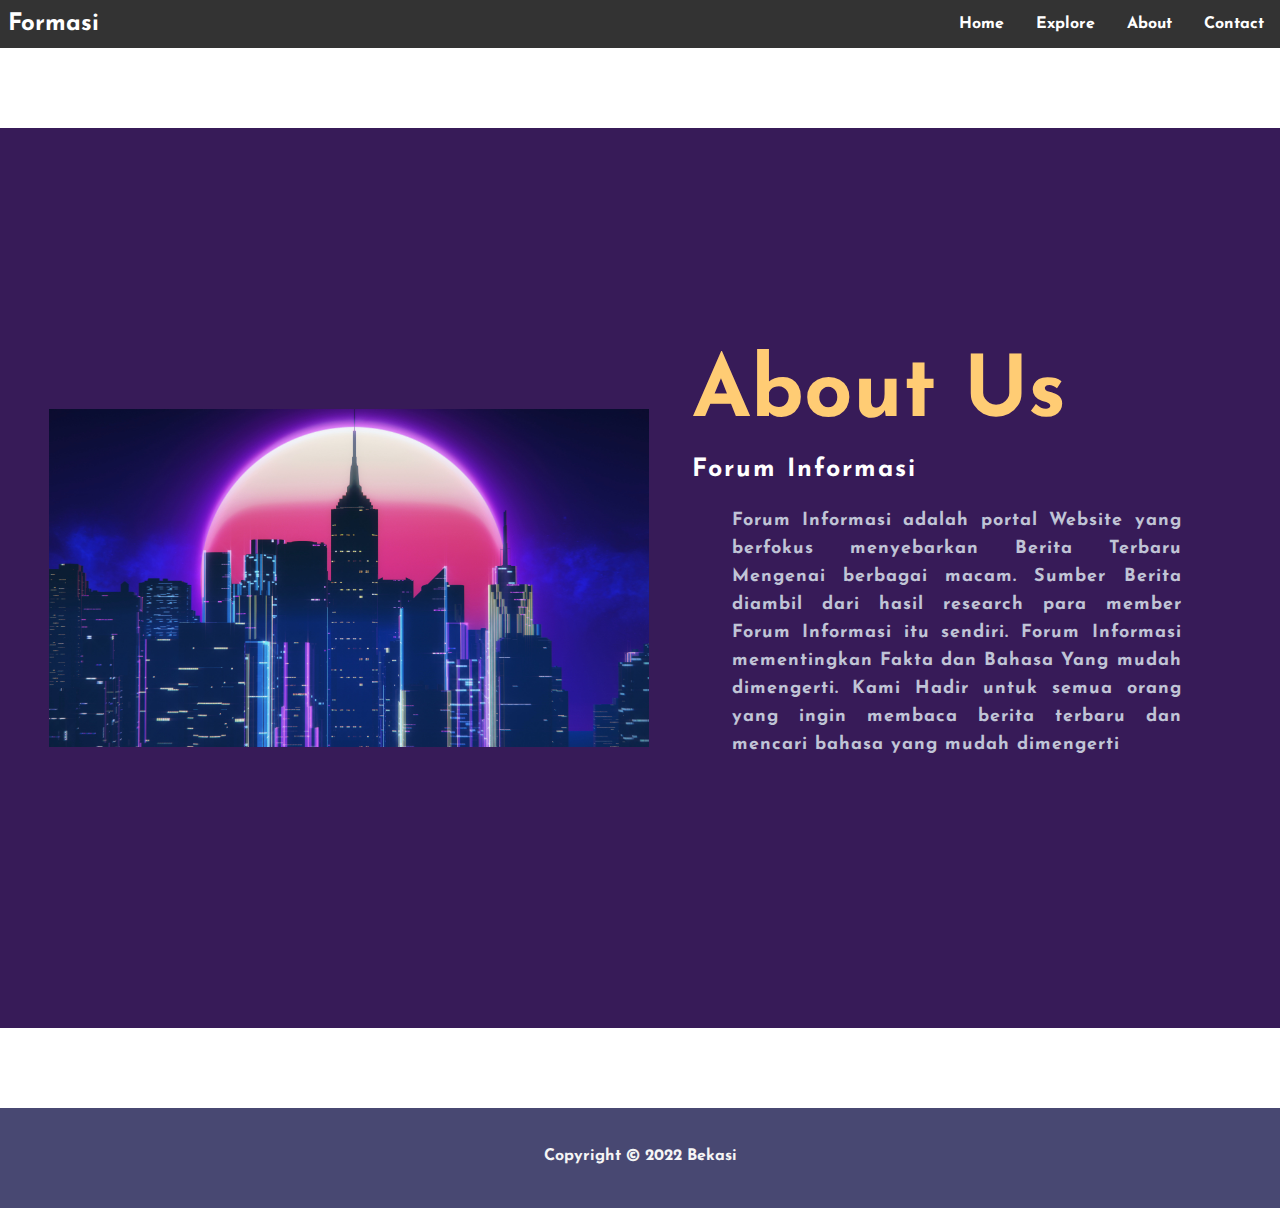
<file: about.html>
<!DOCTYPE html>
<lang=en>
<html>
<head>
	<meta charset="utf-8">
	<meta name="viewport" content="width=device-width, initial-scale=1">
	<title>Forum Informasi</title>
	<link rel="stylesheet" href="css/style.css">
	<script src="./js/script.js" defer></script>
	<link rel="preconnect" href="https://fonts.googleapis.com">
	<link rel="preconnect" href="https://fonts.gstatic.com" crossorigin>
	<link href="https://fonts.googleapis.com/css2?family=Josefin+Sans:ital,wght@1,200&display=swap" rel="stylesheet">
	<link href="https://fonts.googleapis.com/css2?family=Josefin+Sans:ital,wght@1,200&display=swap" rel="stylesheet">
</head>
<body>
    <!--Navigasi Bar-->
    <nav class="navbar">
        <div class="brand-title">Formasi</div>
        <a href="#" class="toggle-button">
          <span class="bar"></span>
          <span class="bar"></span>
          <span class="bar"></span>
        </a>
        <div class="navbar-links">
          <ul>
            <li><a href="index.html">Home</a></li>
            <li><a href="explore.html">Explore</a></li>
            <li><a href="about.html">About</a></li>
            <li><a href="contact.html">Contact</a></li>
          </ul>
        </div>
    </nav>
    <section class="about">
        <div class="content">
            <img src="./img/retrobg.jpg">
            <div class="text">
                <h1>About Us</h1>
                <h5>Forum Informasi</h5>
                <p>Forum Informasi adalah portal Website yang berfokus menyebarkan Berita Terbaru 
                Mengenai berbagai macam. Sumber Berita diambil dari hasil research para member Forum Informasi
                itu sendiri. Forum Informasi mementingkan Fakta dan Bahasa Yang mudah dimengerti. Kami Hadir untuk
                semua orang yang ingin membaca berita terbaru dan mencari bahasa yang mudah dimengerti
                </p>
            </div>
        </div>
    </section>
    <section class="footer">
      <p>Copyright © 2022 Bekasi</p>
    </section>
</body>
</html>
</file>
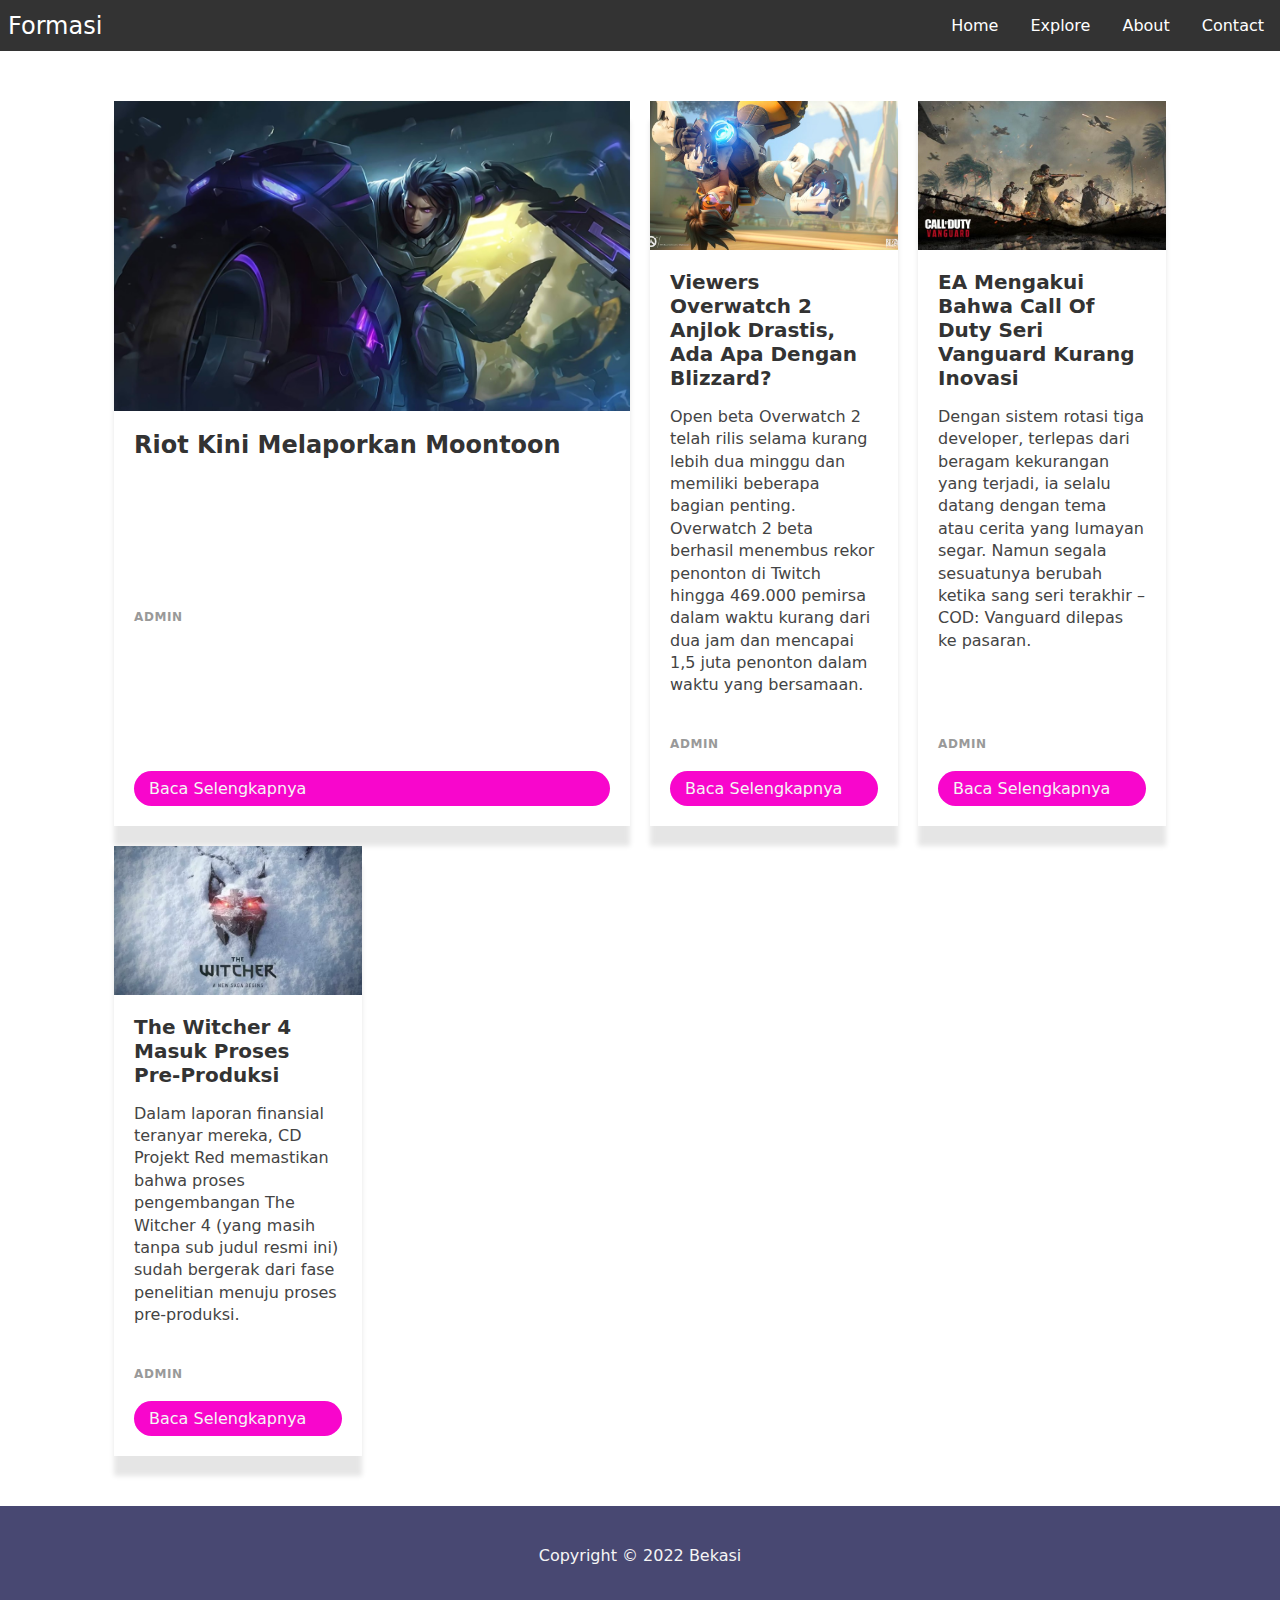
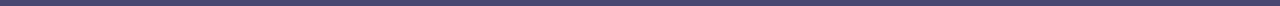
<file: explore.html>
<!DOCTYPE html>
<lang=en>
<html>
<head>
	<meta charset="utf-8">
	<meta name="viewport" content="width=device-width, initial-scale=1">
	<title>Forum Informasi</title>
	<link rel="stylesheet" href="css/styling.css">
    <script src="./js/script.js" defer></script>
	<link rel="preconnect" href="https://fonts.googleapis.com">
	<link rel="preconnect" href="https://fonts.gstatic.com" crossorigin>
	<link href="https://fonts.googleapis.com/css2?family=Josefin+Sans:ital,wght@1,200&display=swap" rel="stylesheet">
	<link href="https://fonts.googleapis.com/css2?family=Josefin+Sans:ital,wght@1,200&display=swap" rel="stylesheet">
</head>
<body>
    <!--Navigasi Bar-->
    <nav class="navbar">
        <div class="brand-title">Formasi</div>
        <a href="#" class="toggle-button">
          <span class="bar"></span>
          <span class="bar"></span>
          <span class="bar"></span>
        </a>
        <div class="navbar-links">
          <ul>
            <li><a href="index.html">Home</a></li>
            <li><a href="explore.html">Explore</a></li>
            <li><a href="about.html">About</a></li>
            <li><a href="contact.html">Contact</a></li>
          </ul>
        </div>
    </nav>
    <div class="container">

        <div class="artikel-1">
            <div class="card">
                <div class="thumb" style="background-image: url(./img/mobile-legend.jpg);"></div>
                <article>
                    <h1>Riot Kini Melaporkan Moontoon</h1>
                    <span>Admin</span>
                    <a href="Mobile Legend.html" class="ctn">Baca Selengkapnya</a>
                </article>
            </div>
        </div>

        <div class="artikel-2">
            <div class="card">
                <div class="thumb" style="background-image: url(./img/overwatch.jpg);"></div>
                <article>
                    <h1>Viewers Overwatch 2 Anjlok Drastis,
                    Ada Apa Dengan Blizzard?</h1>
                    <p>Open beta Overwatch 2 telah rilis selama kurang lebih dua minggu dan memiliki beberapa bagian penting.
                    Overwatch 2 beta berhasil menembus rekor penonton di Twitch hingga 469.000 pemirsa dalam waktu kurang dari dua jam
                    dan mencapai 1,5 juta penonton dalam waktu yang bersamaan. 
                    </p>
                    <span>Admin</span>
                    <a href="overwatch.html" class="ctn">Baca Selengkapnya</a>
                </article>
            </div>
        </div>

        <div class="artikel-3">
            <div class="card">
                <div class="thumb" style="background-image: url(./img/vanguard.jpg);"></div>
                <article>
                    <h1>EA Mengakui Bahwa Call Of Duty Seri Vanguard Kurang Inovasi</h1>
                    <p> Dengan sistem rotasi tiga developer, terlepas dari beragam
                    kekurangan yang terjadi, ia selalu datang dengan tema atau cerita yang lumayan segar. 
                    Namun segala sesuatunya berubah ketika sang seri terakhir – COD: Vanguard dilepas ke pasaran.
                    </p>
                    <span>Admin</span>
                    <a href="vanguard.html" class="ctn">Baca Selengkapnya</a>
                </article>
            </div>
        </div>

        <div class="artikel-4">
            <div class="card">
                <div class="thumb" style="background-image: url(./img/the\ witcher.jpg);"></div>
                <article>
                    <h1>The Witcher 4 Masuk Proses Pre-Produksi</h1>
                    <p>Dalam laporan finansial teranyar mereka, CD Projekt Red memastikan bahwa proses pengembangan The Witcher 4 
                   (yang masih tanpa sub judul resmi ini) sudah bergerak dari fase penelitian menuju proses pre-produksi.</p>
                    <span>Admin</span>
                    <a href="The Witcher.html" class="ctn">Baca Selengkapnya</a>
                </article>
            </div>
        </div>
    </div>
    <section class="footer">
		<p>Copyright © 2022 Bekasi</p>
	</section>
</body>
</html>
</file>
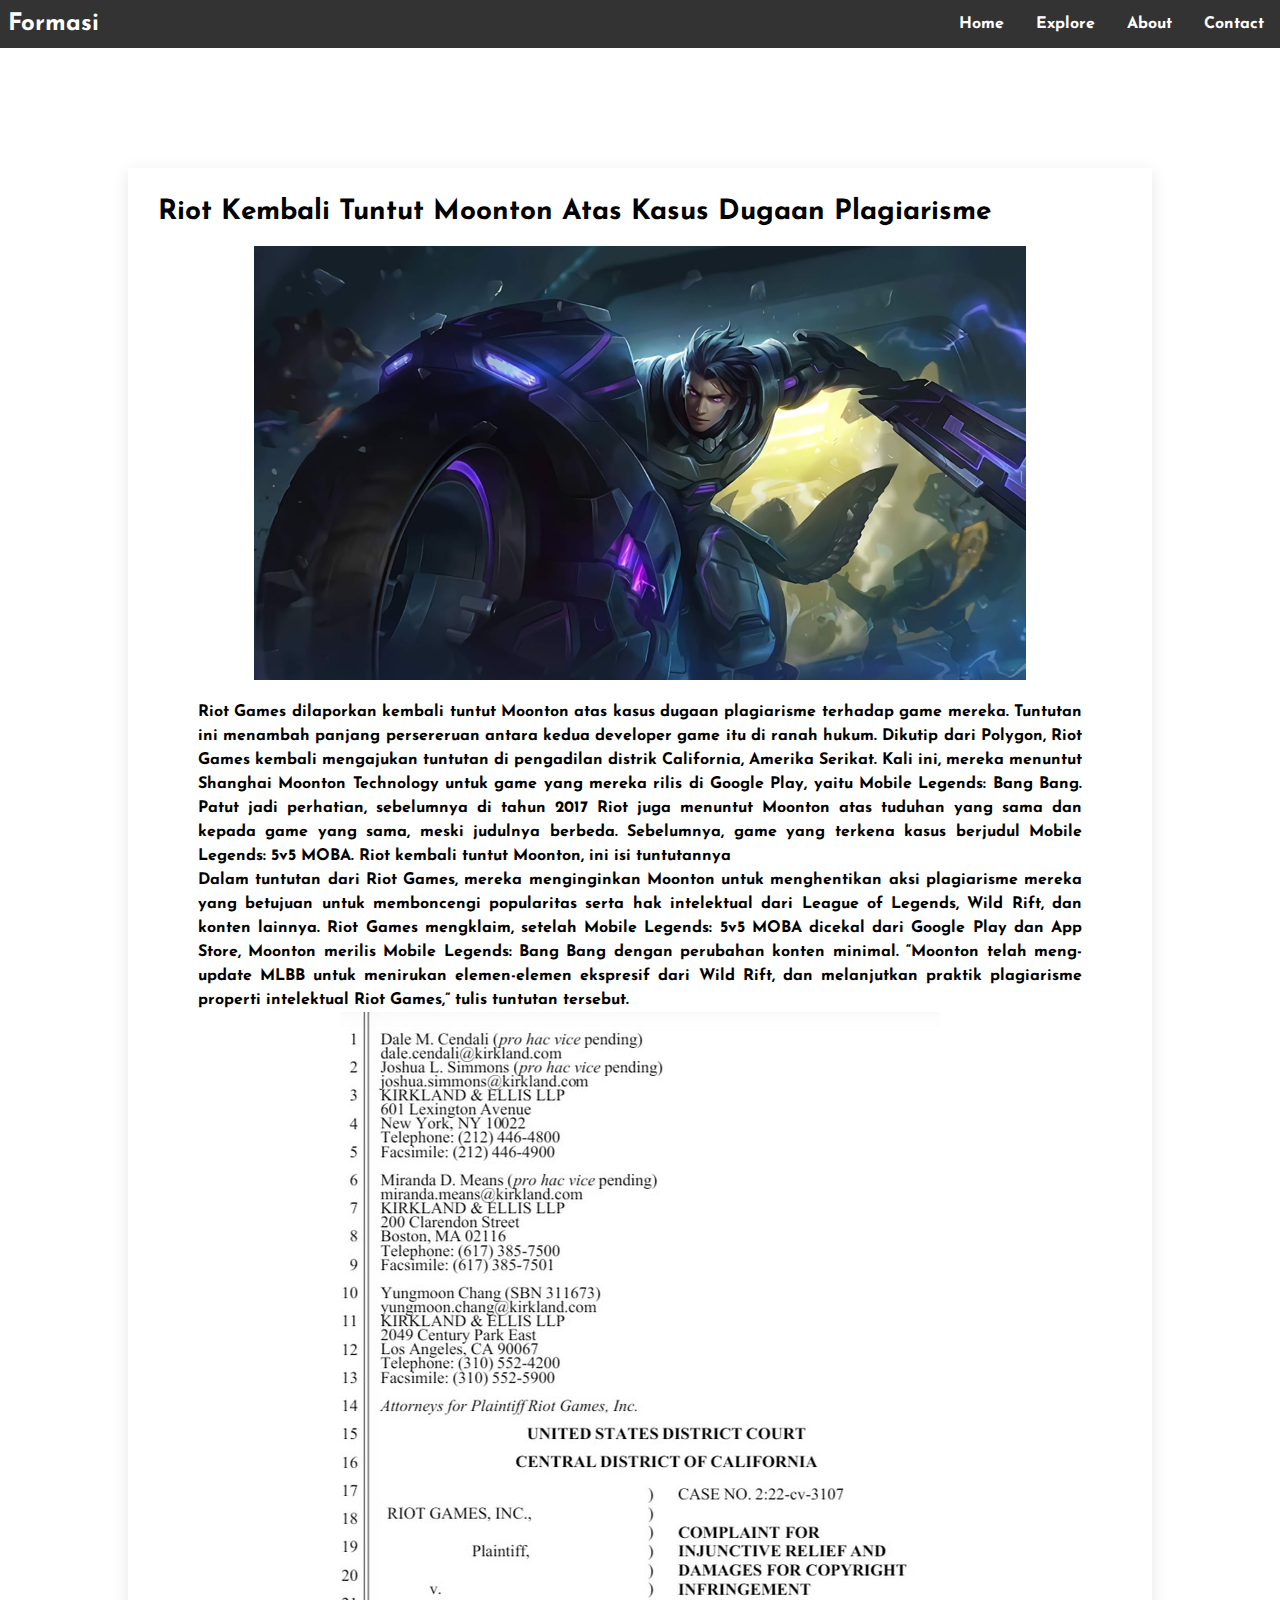
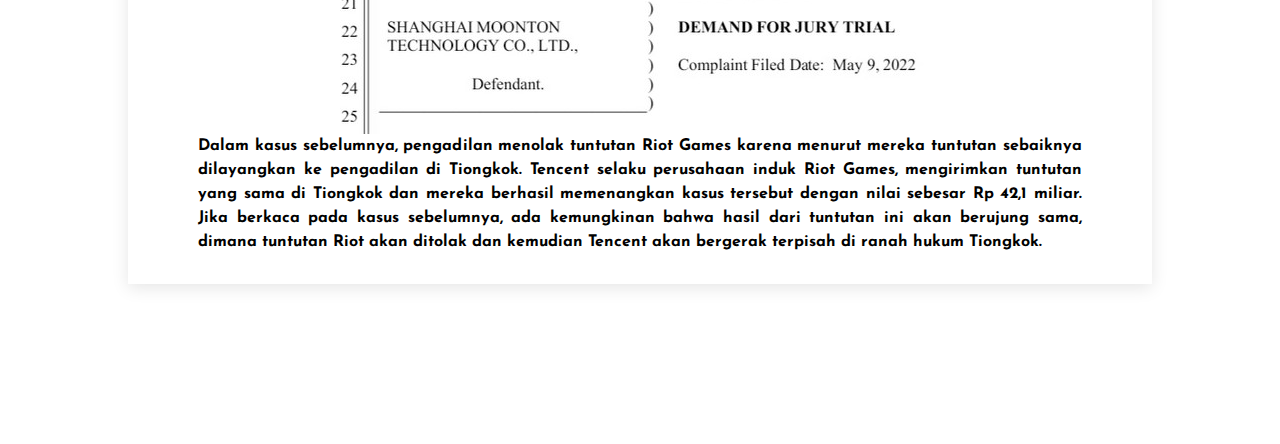
<file: Mobile Legend.html>
<!DOCTYPE html>
<lang=en>
<html>
<head>
	<meta charset="utf-8">
	<meta name="viewport" content="width=device-width, initial-scale=1">
	<title>Forum Informasi</title>
	<link rel="stylesheet" href="css/style.css">
  <script src="./js/script.js" defer></script>
	<link rel="preconnect" href="https://fonts.googleapis.com">
	<link rel="preconnect" href="https://fonts.gstatic.com" crossorigin>
	<link href="https://fonts.googleapis.com/css2?family=Josefin+Sans:ital,wght@1,200&display=swap" rel="stylesheet">
	<link href="https://fonts.googleapis.com/css2?family=Josefin+Sans:ital,wght@1,200&display=swap" rel="stylesheet">
</head>
<body>
    <!--Navigasi Bar-->
    <nav class="navbar">
      <div class="brand-title">Formasi</div>
      <a href="#" class="toggle-button">
        <span class="bar"></span>
        <span class="bar"></span>
        <span class="bar"></span>
      </a>
      <div class="navbar-links">
        <ul>
          <li><a href="index.html">Home</a></li>
          <li><a href="explore.html">Explore</a></li>
          <li><a href="about.html">About</a></li>
          <li><a href="contact.html">Contact</a></li>
        </ul>
      </div>
    </nav>

    <section id="blog" class="blog">
        <div class="container" data-aos="fade-up">
  
          <div class="row">
  
            <div class="col-lg-8 entries">
  
              <article class="entry entry-single">
  
                <h2 class="entry-title">
                    Riot Kembali Tuntut Moonton Atas Kasus Dugaan Plagiarisme
                </h2>

                <img src="./img/mobile-legend.jpg" class="gbrartikel">
                
                <div class="entry-content">
                    <p>Riot Games dilaporkan kembali tuntut Moonton atas kasus dugaan plagiarisme terhadap game mereka. 
                       Tuntutan ini menambah panjang persereruan antara kedua developer game itu di ranah hukum.
                       Dikutip dari Polygon, Riot Games kembali mengajukan tuntutan di pengadilan distrik California, 
                       Amerika Serikat. Kali ini, mereka menuntut Shanghai Moonton Technology untuk game yang mereka rilis di Google Play, 
                       yaitu Mobile Legends: Bang Bang. Patut jadi perhatian, sebelumnya di tahun 2017 Riot juga menuntut Moonton 
                       atas tuduhan yang sama dan kepada game yang sama, meski judulnya berbeda. Sebelumnya, game yang terkena kasus 
                       berjudul Mobile Legends: 5v5 MOBA. Riot kembali tuntut Moonton, ini isi tuntutannya
                    </p>
                    <p>Dalam tuntutan dari Riot Games, mereka menginginkan Moonton untuk menghentikan aksi plagiarisme mereka yang betujuan untuk 
                       memboncengi popularitas serta hak intelektual dari League of Legends, Wild Rift, dan konten lainnya.
                       Riot Games mengklaim, setelah Mobile Legends: 5v5 MOBA dicekal dari Google Play dan App Store, 
                       Moonton merilis Mobile Legends: Bang Bang dengan perubahan konten minimal. “Moonton telah meng-update MLBB untuk menirukan elemen-elemen 
                       ekspresif dari Wild Rift, dan melanjutkan praktik plagiarisme properti intelektual Riot Games,” tulis tuntutan tersebut.
                    </p>
                    <img src="./img/tuntutan moontoon.jpg" class="img-artikel" alt="">
                    <p>Dalam kasus sebelumnya, pengadilan menolak tuntutan Riot Games karena menurut mereka tuntutan sebaiknya dilayangkan ke pengadilan di Tiongkok. 
                       Tencent selaku perusahaan induk Riot Games, mengirimkan tuntutan yang sama di Tiongkok dan mereka berhasil memenangkan kasus tersebut dengan nilai 
                       sebesar Rp 42,1 miliar. Jika berkaca pada kasus sebelumnya, ada kemungkinan bahwa hasil dari tuntutan ini akan berujung sama, dimana tuntutan Riot akan 
                       ditolak dan kemudian Tencent akan bergerak terpisah di ranah hukum Tiongkok.</p>
    
                  </div>
</body>
</html>
</file>
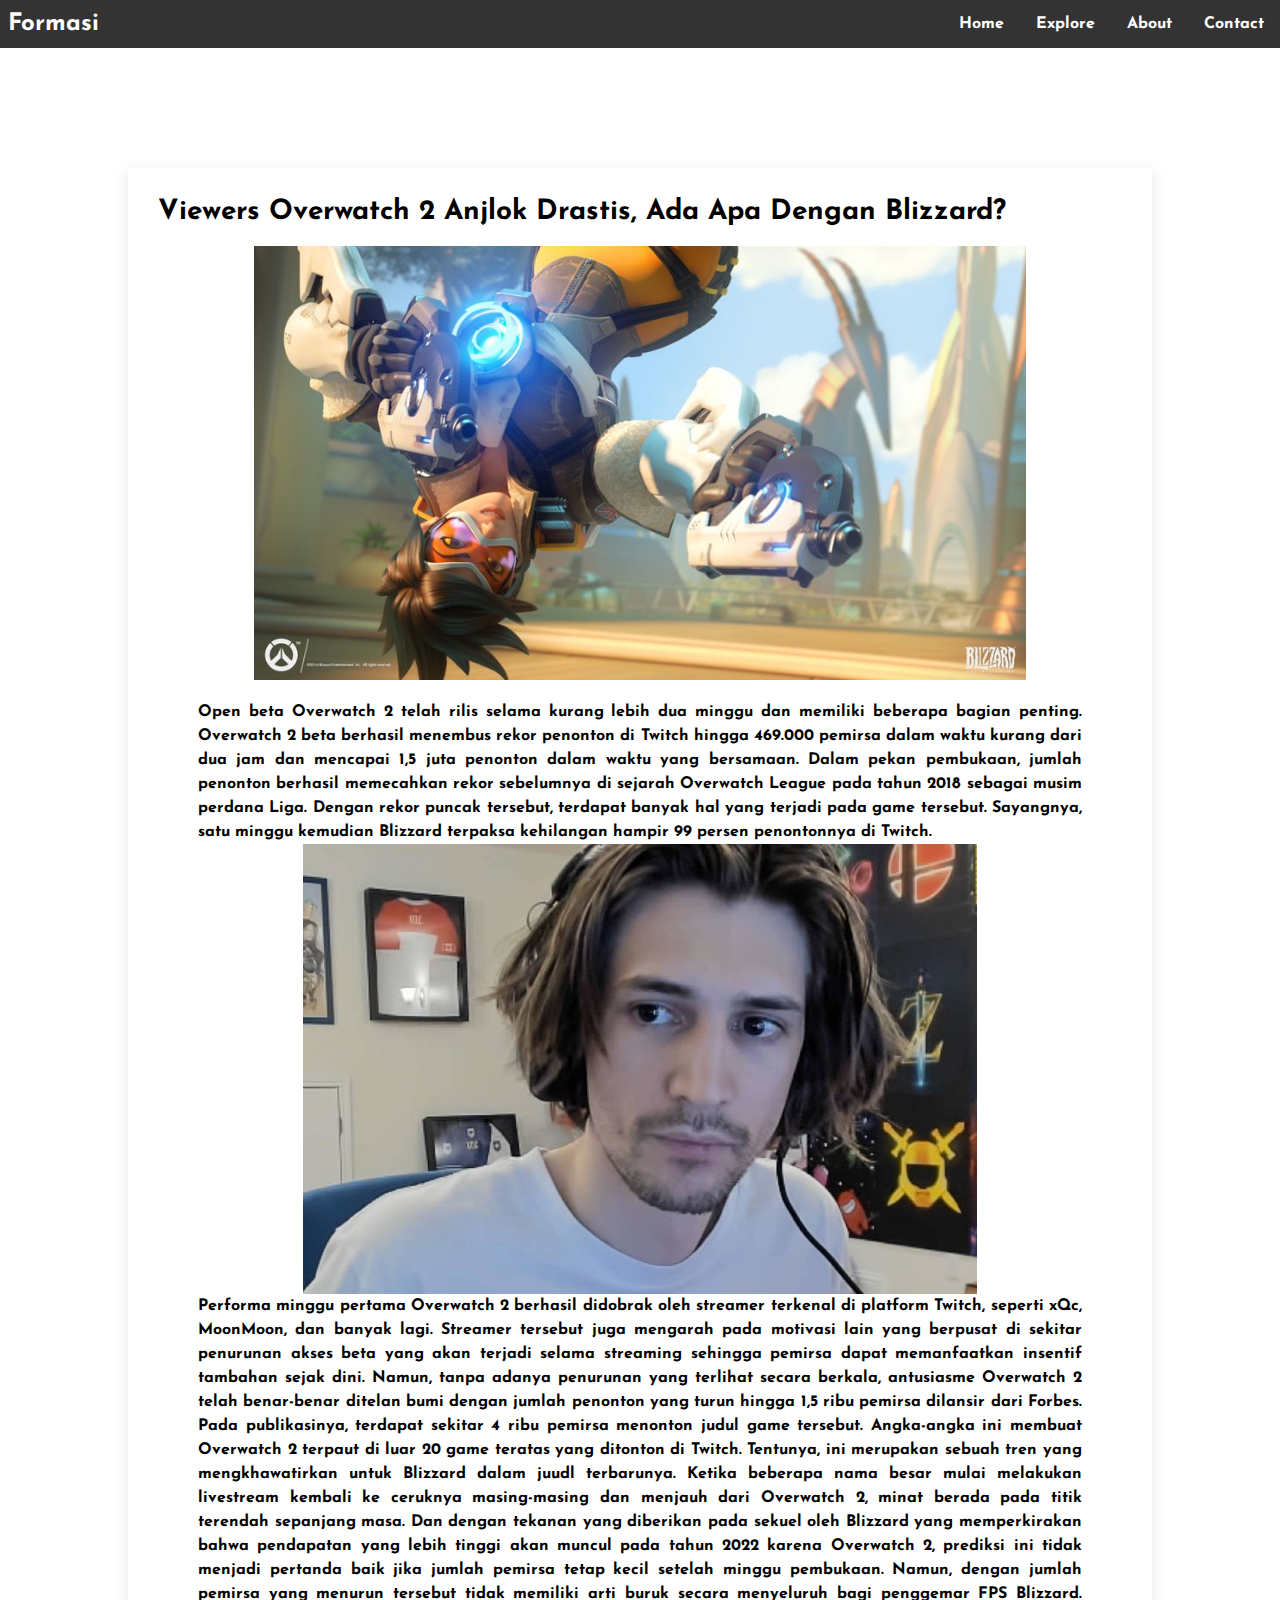
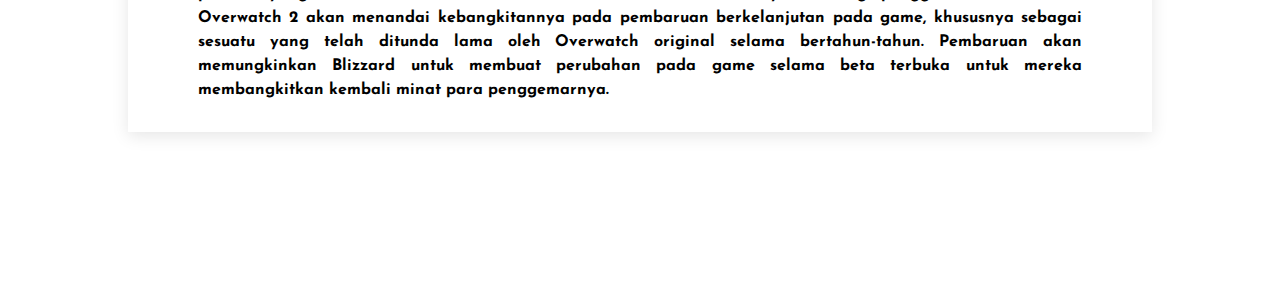
<file: overwatch.html>
<!DOCTYPE html>
<lang=en>
<html>
<head>
	<meta charset="utf-8">
	<meta name="viewport" content="width=device-width, initial-scale=1">
	<title>Forum Informasi</title>
	<link rel="stylesheet" href="css/style.css">
  <script src="./js/script.js" defer></script>
	<link rel="preconnect" href="https://fonts.googleapis.com">
	<link rel="preconnect" href="https://fonts.gstatic.com" crossorigin>
	<link href="https://fonts.googleapis.com/css2?family=Josefin+Sans:ital,wght@1,200&display=swap" rel="stylesheet">
	<link href="https://fonts.googleapis.com/css2?family=Josefin+Sans:ital,wght@1,200&display=swap" rel="stylesheet">
</head>
<body>
    <!--Navigasi Bar-->
    <nav class="navbar">
      <div class="brand-title">Formasi</div>
      <a href="#" class="toggle-button">
        <span class="bar"></span>
        <span class="bar"></span>
        <span class="bar"></span>
      </a>
      <div class="navbar-links">
        <ul>
          <li><a href="index.html">Home</a></li>
          <li><a href="explore.html">Explore</a></li>
          <li><a href="about.html">About</a></li>
          <li><a href="contact.html">Contact</a></li>
        </ul>
      </div>
    </nav>

    <section id="blog" class="blog">
        <div class="container" data-aos="fade-up">
  
          <div class="row">
  
            <div class="col-lg-8 entries">
  
              <article class="entry entry-single">

                
  
                <h2 class="entry-title">
                    Viewers Overwatch 2 Anjlok Drastis, Ada Apa Dengan Blizzard?
                </h2>

                <img src="./img/overwatch.jpg" class="gbrartikel">
                
                <div class="entry-content">
                    <p>Open beta Overwatch 2 telah rilis selama kurang lebih dua minggu dan memiliki beberapa bagian penting. Overwatch 2 beta berhasil 
                       menembus rekor penonton di Twitch hingga 469.000 pemirsa dalam waktu kurang dari dua jam dan mencapai 1,5 juta penonton dalam waktu 
                       yang bersamaan. Dalam pekan pembukaan, jumlah penonton berhasil memecahkan rekor sebelumnya di sejarah Overwatch League pada tahun 2018 
                       sebagai musim perdana Liga. Dengan rekor puncak tersebut, terdapat banyak hal yang terjadi pada game tersebut. Sayangnya, satu minggu kemudian 
                       Blizzard terpaksa kehilangan hampir 99 persen penontonnya di Twitch.
                    </p>
                    <img src="./img/streameroverwatch.jpeg" class="img-artikel2" alt="">
                    <p>Performa minggu pertama Overwatch 2 berhasil didobrak oleh streamer terkenal di platform Twitch, seperti xQc, MoonMoon, dan banyak lagi. 
                       Streamer tersebut juga mengarah pada motivasi lain yang berpusat di sekitar penurunan akses beta yang akan terjadi selama streaming sehingga pemirsa 
                       dapat memanfaatkan insentif tambahan sejak dini. Namun, tanpa adanya penurunan yang terlihat secara berkala, antusiasme Overwatch 2 telah benar-benar 
                       ditelan bumi dengan jumlah penonton yang turun hingga 1,5 ribu pemirsa dilansir dari Forbes. Pada publikasinya, terdapat sekitar 4 ribu pemirsa menonton 
                       judul game tersebut. Angka-angka ini membuat Overwatch 2 terpaut di luar 20 game teratas yang ditonton di Twitch. Tentunya, ini merupakan sebuah tren yang 
                       mengkhawatirkan untuk Blizzard dalam juudl terbarunya. Ketika beberapa nama besar mulai melakukan livestream kembali ke ceruknya masing-masing dan menjauh 
                       dari Overwatch 2, minat berada pada titik terendah sepanjang masa. Dan dengan tekanan yang diberikan pada sekuel oleh Blizzard yang memperkirakan bahwa pendapatan 
                       yang lebih tinggi akan muncul pada tahun 2022 karena Overwatch 2, prediksi ini tidak menjadi pertanda baik jika jumlah pemirsa tetap kecil setelah minggu pembukaan. 
                       Namun, dengan jumlah pemirsa yang menurun tersebut tidak memiliki arti buruk secara menyeluruh bagi penggemar FPS Blizzard. Overwatch 2 akan menandai kebangkitannya 
                       pada pembaruan berkelanjutan pada game, khususnya sebagai sesuatu yang telah ditunda lama oleh Overwatch original selama bertahun-tahun. Pembaruan akan memungkinkan 
                       Blizzard untuk membuat perubahan pada game selama beta terbuka untuk mereka membangkitkan kembali minat para penggemarnya. </p>
                  </div>     
</body>
</html>
</file>
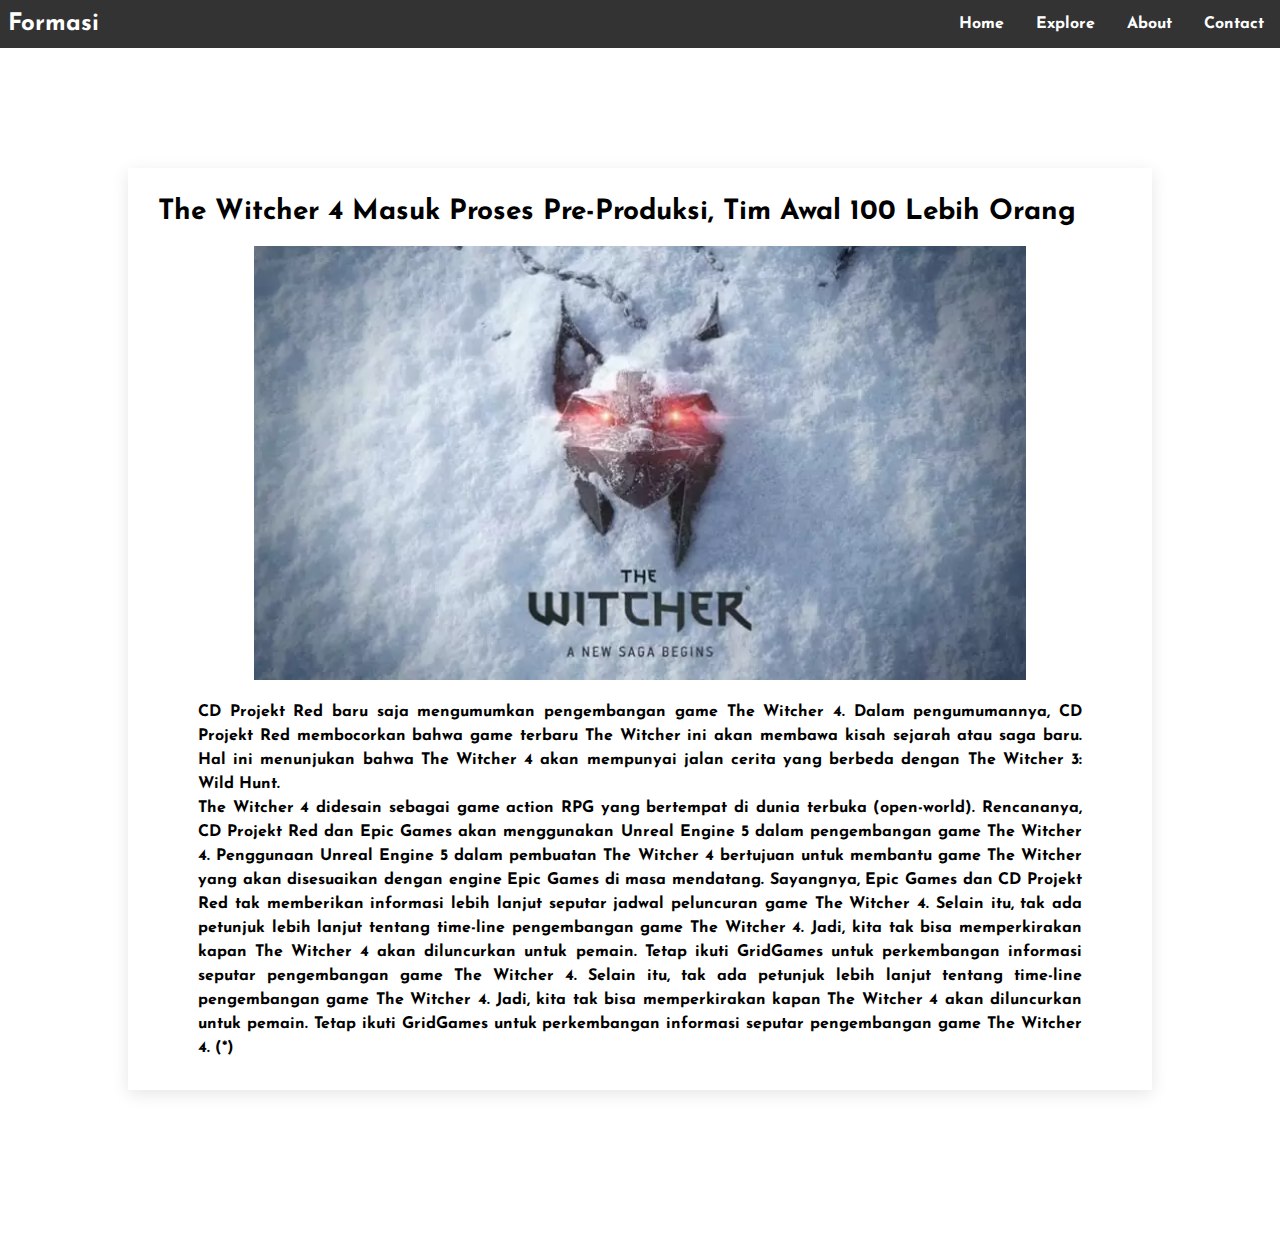
<file: The Witcher.html>
<!DOCTYPE html>
<lang=en>
<html>
<head>
	<meta charset="utf-8">
	<meta name="viewport" content="width=device-width, initial-scale=1">
	<title>Forum Informasi</title>
	<link rel="stylesheet" href="css/style.css">
  <script src="./js/script.js" defer></script>
	<link rel="preconnect" href="https://fonts.googleapis.com">
	<link rel="preconnect" href="https://fonts.gstatic.com" crossorigin>
	<link href="https://fonts.googleapis.com/css2?family=Josefin+Sans:ital,wght@1,200&display=swap" rel="stylesheet">
	<link href="https://fonts.googleapis.com/css2?family=Josefin+Sans:ital,wght@1,200&display=swap" rel="stylesheet">
</head>
<body>
    <!--Navigasi Bar-->
    <nav class="navbar">
      <div class="brand-title">Formasi</div>
      <a href="#" class="toggle-button">
        <span class="bar"></span>
        <span class="bar"></span>
        <span class="bar"></span>
      </a>
      <div class="navbar-links">
        <ul>
          <li><a href="index.html">Home</a></li>
          <li><a href="explore.html">Explore</a></li>
          <li><a href="about.html">About</a></li>
          <li><a href="contact.html">Contact</a></li>
        </ul>
      </div>
    </nav>

    <section id="blog" class="blog">
        <div class="container" data-aos="fade-up">
  
          <div class="row">
  
            <div class="col-lg-8 entries">
  
              <article class="entry entry-single">
  
                <h2 class="entry-title">
                    The Witcher 4 Masuk Proses Pre-Produksi, Tim Awal 100 Lebih Orang
                </h2>

                <img src="./img/the witcher.jpg" class="gbrartikel">
                
                <div class="entry-content">
                    <p> CD Projekt Red baru saja mengumumkan pengembangan game The Witcher 4. 
                        Dalam pengumumannya, CD Projekt Red membocorkan bahwa game terbaru The Witcher ini akan membawa kisah sejarah atau saga baru.
                        Hal ini menunjukan bahwa The Witcher 4 akan mempunyai jalan cerita yang berbeda dengan The Witcher 3: Wild Hunt.
                    </p>
                    <p>The Witcher 4 didesain sebagai game action RPG yang bertempat di dunia terbuka (open-world). 
                       Rencananya, CD Projekt Red dan Epic Games akan menggunakan Unreal Engine 5 dalam pengembangan game The Witcher 4.
                       Penggunaan Unreal Engine 5 dalam pembuatan The Witcher 4 bertujuan untuk membantu game The Witcher yang akan disesuaikan dengan engine 
                       Epic Games di masa mendatang. Sayangnya, Epic Games dan CD Projekt Red tak memberikan informasi lebih lanjut seputar jadwal peluncuran 
                       game The Witcher 4.
                       Selain itu, tak ada petunjuk lebih lanjut tentang time-line pengembangan game The Witcher 4. 
                       Jadi, kita tak bisa memperkirakan kapan The Witcher 4 akan diluncurkan untuk pemain. 
                       Tetap ikuti GridGames untuk perkembangan informasi seputar pengembangan game The Witcher 4.
                       Selain itu, tak ada petunjuk lebih lanjut tentang time-line pengembangan game The Witcher 4. 
                       Jadi, kita tak bisa memperkirakan kapan The Witcher 4 akan diluncurkan untuk pemain. 
                       Tetap ikuti GridGames untuk perkembangan informasi seputar pengembangan game The Witcher 4. (*)
                    </p>
                  </div>
</body>
</html>
</file>
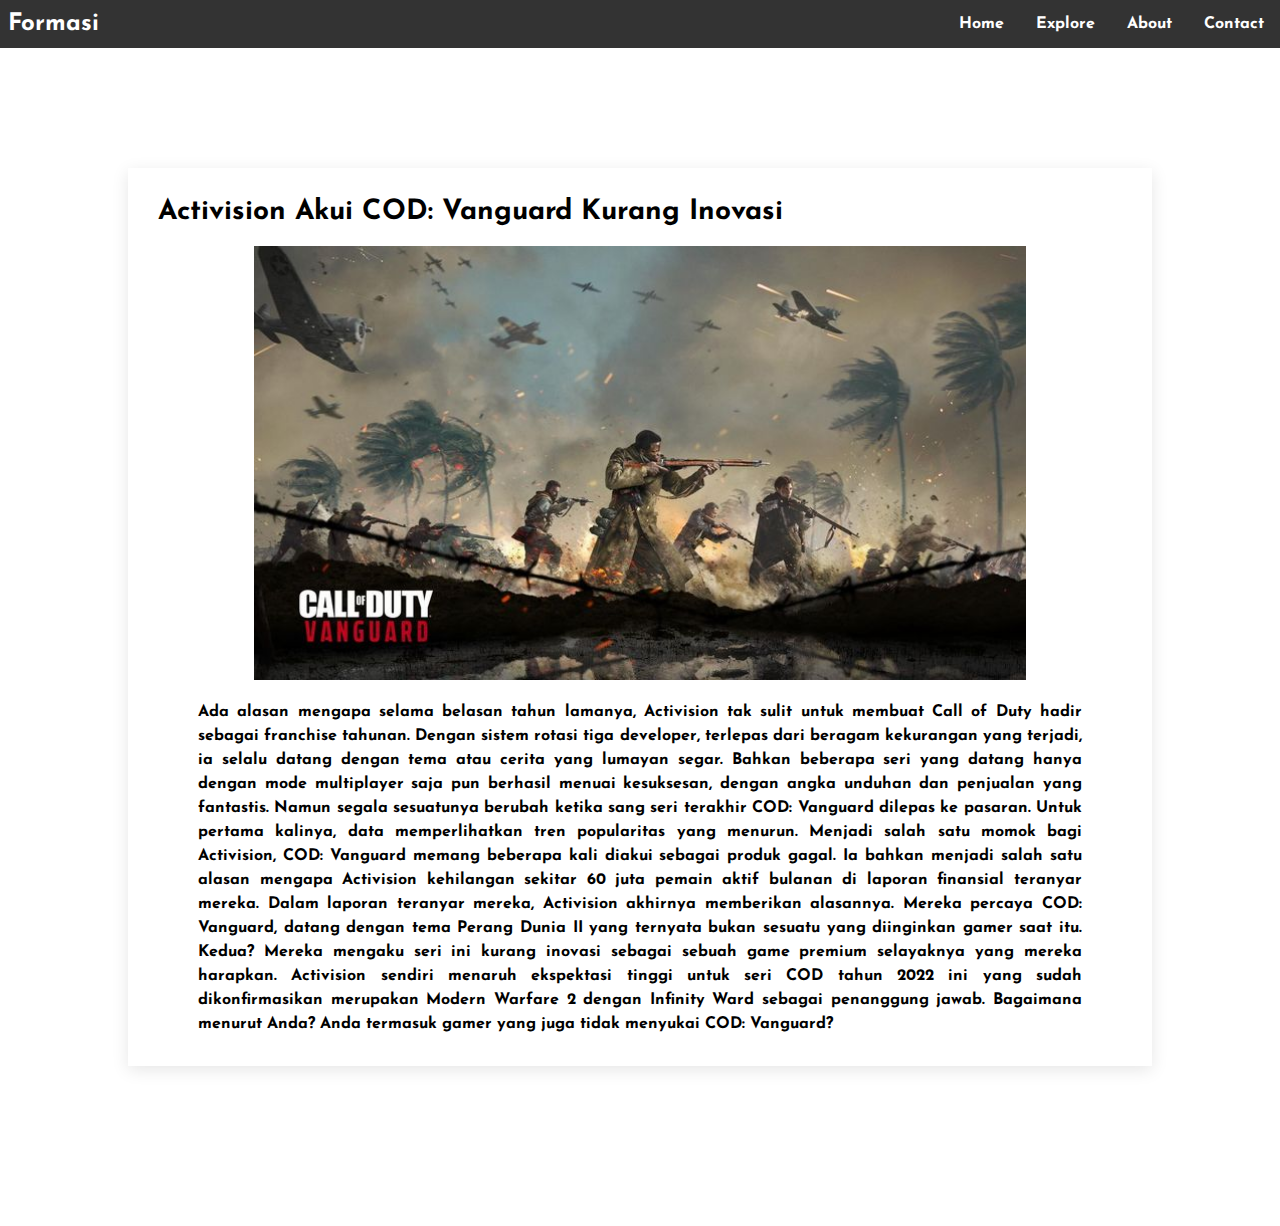
<file: vanguard.html>
<!DOCTYPE html>
<lang=en>
<html>
<head>
	<meta charset="utf-8">
	<meta name="viewport" content="width=device-width, initial-scale=1">
	<title>Forum Informasi</title>
	<link rel="stylesheet" href="css/style.css">
  <script src="./js/script.js" defer></script>
	<link rel="preconnect" href="https://fonts.googleapis.com">
	<link rel="preconnect" href="https://fonts.gstatic.com" crossorigin>
	<link href="https://fonts.googleapis.com/css2?family=Josefin+Sans:ital,wght@1,200&display=swap" rel="stylesheet">
	<link href="https://fonts.googleapis.com/css2?family=Josefin+Sans:ital,wght@1,200&display=swap" rel="stylesheet">
</head>
<body>
    <!--Navigasi Bar-->
    <nav class="navbar">
      <div class="brand-title">Formasi</div>
      <a href="#" class="toggle-button">
        <span class="bar"></span>
        <span class="bar"></span>
        <span class="bar"></span>
      </a>
      <div class="navbar-links">
        <ul>
          <li><a href="index.html">Home</a></li>
          <li><a href="explore.html">Explore</a></li>
          <li><a href="about.html">About</a></li>
          <li><a href="contact.html">Contact</a></li>
        </ul>
      </div>
    </nav>

    <section id="blog" class="blog">
        <div class="container" data-aos="fade-up">
  
          <div class="row">
  
            <div class="col-lg-8 entries">
  
              <article class="entry entry-single">

                
  
                <h2 class="entry-title">
                    Activision Akui COD: Vanguard Kurang Inovasi
                </h2>

                <img src="./img/vanguard.jpg" class="gbrartikel">
                
                <div class="entry-content">
                    <p>Ada alasan mengapa selama belasan tahun lamanya, Activision tak sulit untuk membuat Call of Duty hadir sebagai franchise tahunan. Dengan sistem rotasi tiga 
                       developer, terlepas dari beragam kekurangan yang terjadi, ia selalu datang dengan tema atau cerita yang lumayan segar. Bahkan beberapa seri yang datang hanya dengan 
                       mode multiplayer saja pun berhasil menuai kesuksesan, dengan angka unduhan dan penjualan yang fantastis. Namun segala sesuatunya berubah ketika sang seri terakhir 
                       COD: Vanguard dilepas ke pasaran. Untuk pertama kalinya, data memperlihatkan tren popularitas yang menurun.
                       Menjadi salah satu momok bagi Activision, COD: Vanguard memang beberapa kali diakui sebagai produk gagal. 
                       Ia bahkan menjadi salah satu alasan mengapa Activision kehilangan sekitar 60 juta pemain aktif bulanan di laporan finansial teranyar mereka. 
                       Dalam laporan teranyar mereka, Activision akhirnya memberikan alasannya. Mereka percaya COD: Vanguard, datang dengan tema Perang Dunia II yang ternyata bukan sesuatu 
                       yang diinginkan gamer saat itu. Kedua? Mereka mengaku seri ini kurang inovasi sebagai sebuah game premium selayaknya yang  mereka harapkan.
                       Activision sendiri menaruh ekspektasi tinggi untuk seri COD tahun 2022 ini yang sudah dikonfirmasikan merupakan Modern Warfare 2 dengan Infinity Ward sebagai penanggung jawab. 
                       Bagaimana menurut Anda? Anda termasuk gamer yang juga tidak menyukai COD: Vanguard?
                    </p>
                  </div>
</body>
</html>
</file>
<file: css/style.css>
* {
	margin: 0;
	padding: 0;
	box-sizing: border-box;
}

body {
	font-family: 'Josefin Sans', sans-serif;
	font-weight: bold;
}

body, html {
	overflow-x: hidden;

}

a {
	text-decoration: none;
}

ul { 
	list-style: none;
}

body , html {
	overflow-x: hidden;
}

.navbar {
    display: flex;
    position: relative;
    justify-content: space-between;
    align-items: center;
    background-color: #333;
    color: white;
}

.brand-title {
    font-size: 1.5rem;
    margin: .5rem;
}

.navbar-links {
    height: 100%;
}

.navbar-links ul {
    display: flex;
    margin: 0;
    padding: 0;
}

.navbar-links li {
    list-style: none;
}

.navbar-links li a {
    display: block;
    text-decoration: none;
    color: white;
    padding: 1rem;
}

.navbar-links li:hover {
    background-color: #555;
}

.toggle-button {
    position: absolute;
    top: .75rem;
    right: 1rem;
    display: none;
    flex-direction: column;
    justify-content: space-between;
    width: 30px;
    height: 21px;
}

.toggle-button .bar {
    height: 3px;
    width: 100%;
    background-color: white;
    border-radius: 10px;
}

header {
	width: 100vw;
	height: 100vh;
	background-image: url('../img/mobile-legend.jpg');
	background-position: bottom;
	background-size: cover;
	display: flex;
	align-items: flex-end;
	justify-content: center;
}

.header-content {
	margin-bottom: 150px;
	color: whitesmoke;
	text-align: center;
}

.header-content h2 {
	font-size: 4vmin;
}

.line {
	width: 150px;
	height: 4px;
	background: #F806CC;
	margin: 10px auto;
	border-radius: 5px;
}

.header-content h1 {
	font-size: 7vmin;
	margin-top: 50px;
	margin-bottom: 30px;
}

.ctn {
	padding: 8px 15px;
	background: #F806CC;
	border-radius: 30px;
	color: whitesmoke;
}

/* Berita */

section {
	width: 80%;
	margin: 80px auto;
}

.title {
	text-align: center;
	font-size: 4vmin;
	color: #92B4EC;
}

.row {
	display: flex;
	align-items: center;
	width: 100%;
	justify-content: space-between;
}

.row .col img {
	width:400px;
	height: 200px;
	margin: 10px;
}

.row .col{
	display: flex;
	flex-direction: column;
	align-items: center;
}

.berita .row {
	margin-top: 40px;
}

h4 {
	font-size: 3vmin;
	color: #A91079;
	margin: 20px auto;
}

p {
	color: black;
	padding: 0px 40px;
}

.berita .ctn {
	margin-top: 30px;
}

.explore {
	width: 100%;
	height: 100vh;
	background-image: url('../img/543192.jpg');
	background-position: center;
	background-size: cover;
	background-repeat: no-repeat;
	display: flex;
	align-items: center;
}

.explore-content {
	width: 50%;
	padding: 30px;
	color: #F7D716;
	display: flex;
	align-items: center;
	flex-direction: column;
}

.explore-content h1 {
	font-size: 7vmin;
	margin: 50px;
}

.explore-content .line {
	margin-bottom: 30px;
}

.explore-content p {
	color: white;
}

.explore-content .ctn {
	margin-top: 40px;
}

.footer {
	width: 100%;
	min-height: 100px;
	padding: 20px 80px;
	margin: 0;
	background: #484872;
	text-align: center;
}

.footer p {
	color: whitesmoke;
	margin: 20px auto;
	padding: 20px auto;
}

/* About */
.about {
	width: 100%;
	height: 100vh;
	background-color: #371B58;
	display: flex;
	justify-content: center;
	align-items: center;
}

.about .content img{
	height: auto;
	width: 600px;
	max-width: 100%;
}

.text {
	width: 550px;
	max-width: 100%;
	padding: 0 10px;
}

.content {
	width: 1280px;
	max-width: 95%;
	margin: 0 auto;
	display: flex;
	flex-wrap: wrap;
	align-items: center;
	justify-content: space-around;
}

.text h1{
	color: #ffcc74;
	font-size: 85px;
	margin-bottom: 20px;
	text-transform: capitalize;
}

.text h5 {
	color: white;
	font-size: 25px;
	margin-bottom: 25px;
	text-transform: capitalize;
	letter-spacing: 2px;
}

.text p {
	color: #c0c4d6;
	font-size: 18px;
	text-align: justify;
	line-height: 28px;
	letter-spacing: 1px;
	margin-bottom: 45px;
}

.blog {
	padding: 40px 0 20px 0;
}

.blog .entry {
	padding: 30px;
	margin-bottom: 60px;
	box-shadow: 0 4px 16px rgba(0, 0, 0, 0.1);
}

.blog .entry .entry-img {
	max-height: 440px;
	margin: -30px -30px 20px -30px;
	overflow: hidden;
}

.blog .gbrartikel {
	width: 80%;
	display: block;
	margin-left: auto;
	margin-right: auto;
	margin-bottom: 20px;
}
  
.blog .entry .entry-title {
	font-size: 28px;
	font-weight: bold;
	padding: 0;
	margin: 0 0 20px 0;
}
  
.blog .entry .entry-title a {
	color: #1e4356;
	transition: 0.3s;
}
  
.blog .entry .entry-title a:hover {
	color: #68A4C4;
}

.blog .entry .entry-content p {
	line-height: 24px;
	text-align: justify;
}

.blog .entry .entry-content h3 {
	font-size: 22px;
	margin-top: 30px;
	font-weight: bold;
	line-height: 24px;
}

.blog .entry-content .img-artikel {
	display: block;
	margin-left: auto;
	margin-right: auto;
}

.blog .entry-content .img-artikel2 {
	width: 70%;
	display: block;
	margin-left: auto;
	margin-right: auto;
}

/* untuk handphone */
@media only screen and (max-width:850px) {
	/* gambar 2 berita */
	.row {
		flex-direction: column;
	}

	.row .col {
		margin: 20px auto;
	}

	.col img {
		max-width: 90%;
	}

	/* explore */
	.explore-content {
		width: 100%;
	}

	.footer {
		padding: 10px;
	}
	
	.about {
		width: 100%;
		height: auto;
		padding: 70px 0px;
	}
}

@media (max-width: 800px) {
    .navbar {
        flex-direction: column;
        align-items: flex-start;
    }

    .toggle-button {
        display: flex;
    }

    .navbar-links {
        display: none;
        width: 100%;
    }

    .navbar-links ul {
        width: 100%;
        flex-direction: column;
    }

    .navbar-links ul li {
        text-align: center;
    }

    .navbar-links ul li a {
        padding: .5rem 1rem;
    }

    .navbar-links.active {
        display: flex;
    }
}
</file>
<file: css/styling.css>
* {
	box-sizing: border-box;
}

html {
    background: white;
    font-family: system-ui;
    -webkit-font-smoothing: antialiased;
}

body {
	margin: 0;
	padding: 0;
}

body, html {
	overflow-x: hidden;

}

a {
	text-decoration: none;
}

ul { 
	list-style: none;
}

.navbar {
    display: flex;
    position: relative;
    justify-content: space-between;
    align-items: center;
    background-color: #333;
    color: white;
}

.brand-title {
    font-size: 1.5rem;
    margin: .5rem;
}

.navbar-links {
    height: 100%;
}

.navbar-links ul {
    display: flex;
    margin: 0;
    padding: 0;
}

.navbar-links li {
    list-style: none;
}

.navbar-links li a {
    display: block;
    text-decoration: none;
    color: white;
    padding: 1rem;
}

.navbar-links li:hover {
    background-color: #555;
}

.toggle-button {
    position: absolute;
    top: .75rem;
    right: 1rem;
    display: none;
    flex-direction: column;
    justify-content: space-between;
    width: 30px;
    height: 21px;
}

.toggle-button .bar {
    height: 3px;
    width: 100%;
    background-color: white;
    border-radius: 10px;
}

.container {
	width: 90%;
	max-width: 1240px;
	margin: auto;
	display: grid;
    padding: 50px;
	grid-template-columns: 1fr;
	grid-template-rows: auto;
	grid-gap: 20px;
}
.card {
	background: white;
	text-decoration: none;
	color: #444;
	box-shadow: 0 20px 5px rgba(0, 0, 0, 0.1);
	display: flex;
	flex-direction: column;
	min-height: 100%;
	position: relative;
	top: 0;
	transition: all 0.1s ease-in; 
}

.card:hover {
	top: -2;
	box-shadow: 0 4px 5px rgba(0, 0, 0, 0.2);
}

.card .thumb {
	padding-bottom: 60%;
	background-size: cover;
	background-position: center;
}

.card article {
	padding: 20px;
	flex: 1;
	display: flex;
	flex-direction: column;
	justify-content: space-between;
}

.card h1 {
	font-size: 20px;
	margin:0;
	color: #333;
}

.card span {
	font-size: 12px;
	font-weight: bold;
	color: #999;
	text-transform: uppercase;
	letter-spacing: 0.05em;
	margin: 2em 0 0 0;
}

.card p {
    flex: 1;
    line-height: 1.4;
}

.ctn {
	padding: 8px 15px;
	background: #F806CC;
	border-radius: 30px;
	color: whitesmoke;
}

.card .ctn {
	margin-top: 20px;
}

.footer {
	width: 100%;
	min-height: 100px;
	padding: 20px 80px;
	margin: 0;
	background: #484872;
	text-align: center;
}

.footer p {
	color: whitesmoke;
	margin: 20px auto;
	padding: 20px auto;
}

@media (max-width: 800px) {
    .navbar {
        flex-direction: column;
        align-items: flex-start;
    }

    .toggle-button {
        display: flex;
    }

    .navbar-links {
        display: none;
        width: 100%;
    }

    .navbar-links ul {
        width: 100%;
        flex-direction: column;
    }

    .navbar-links ul li {
        text-align: center;
    }

    .navbar-links ul li a {
        padding: .5rem 1rem;
    }

    .navbar-links.active {
        display: flex;
    }

    .footer {
		padding: 10px;
	}
}

@media (min-width: 30em) {
	.container {
		grid-template-columns: 1fr 1fr;
	}
}

@media (min-width: 60em) {
	.container {
		grid-template-columns: repeat(4, 1fr);
	}
}

@media (min-width: 60em) {
    .artikel-1 {
        grid-column: 1/span 2;
    }

    .artikel-1 h1 {
        font-size: 24px;
    }
}
</file>
